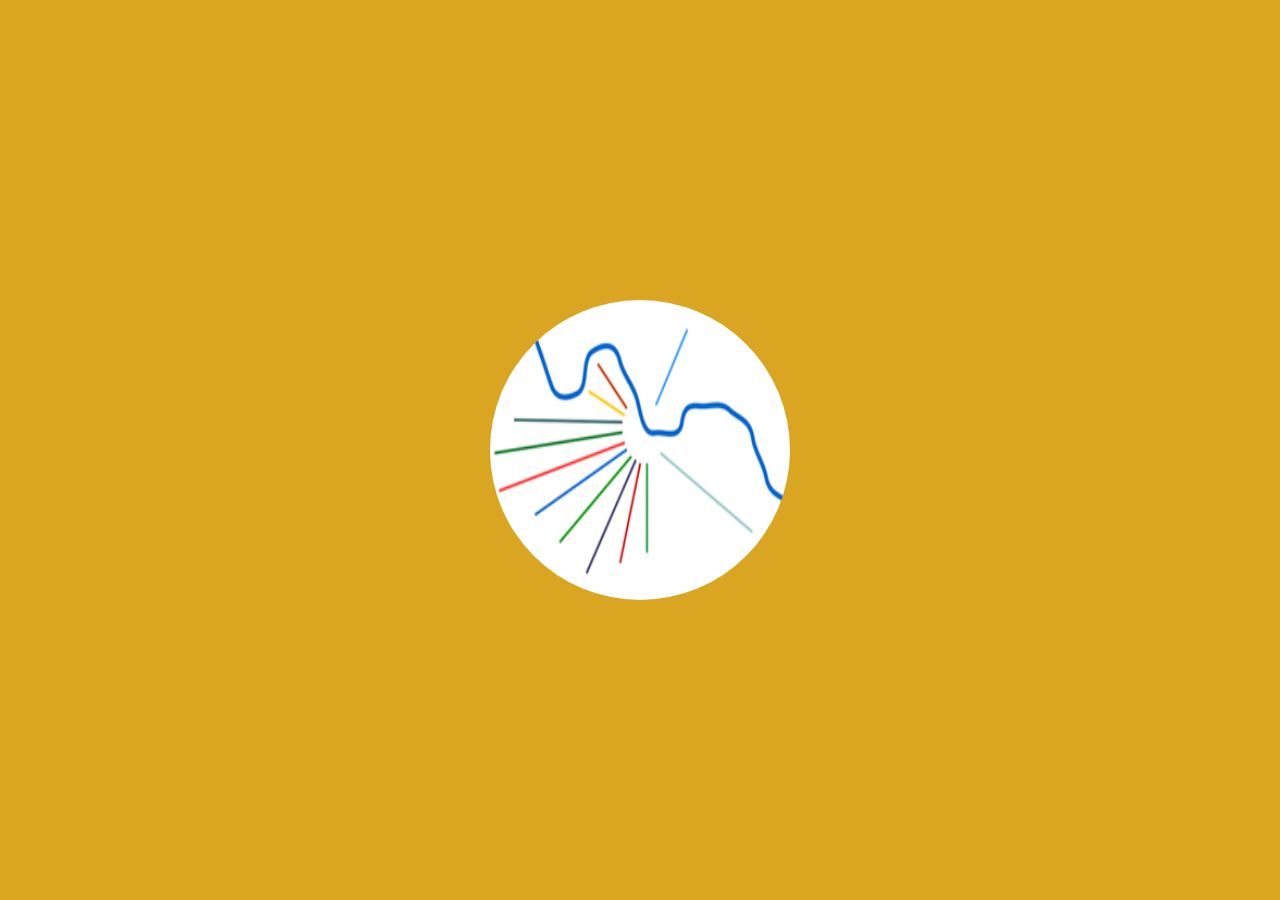
<file: index.html>
<!DOCTYPE html>
<html lang="en">

<head>
    <meta charset="UTF-8">
    <link rel="stylesheet" href="style.css">
    <link rel="stylesheet" href="animation.css">
    <link rel="stylesheet" href="einfachso.css">
    <title>Meine Seite</title>
    <meta name="viewport" content="width=device-width, initial-scale=1" />

</head>

<body class="deutschland">


    <section class="backen">
        <div class="hintergrund3">
            <img src="kängurukäfig.jpg" class="känguruhintergrund">
            <button id="lokal" class="button" name="meinknopfderseite">Kängurus</button>

        </div>
        <section class="kochen">
            <div class="hintergrund4">
                <img src="bild-11697h.jpg" class="koalahintergrund">
                <button id="koala_knopf" class="button">Koalas</button>
            </div>
        </section>
    </section>
    </section>
    <div id="">

    </div>


    <div id="loader-wrapper" class="">
        <div id="loader">
            <div class="zentrieren">
                <img class="spinner_img" src="csm_logo6_Farbe1_363b223c0e.png">
            </div>
        </div>
        <div class="loader-section"></div>
    </div>


    <script src="script2.js"></script>
</body>

</html>
</file>
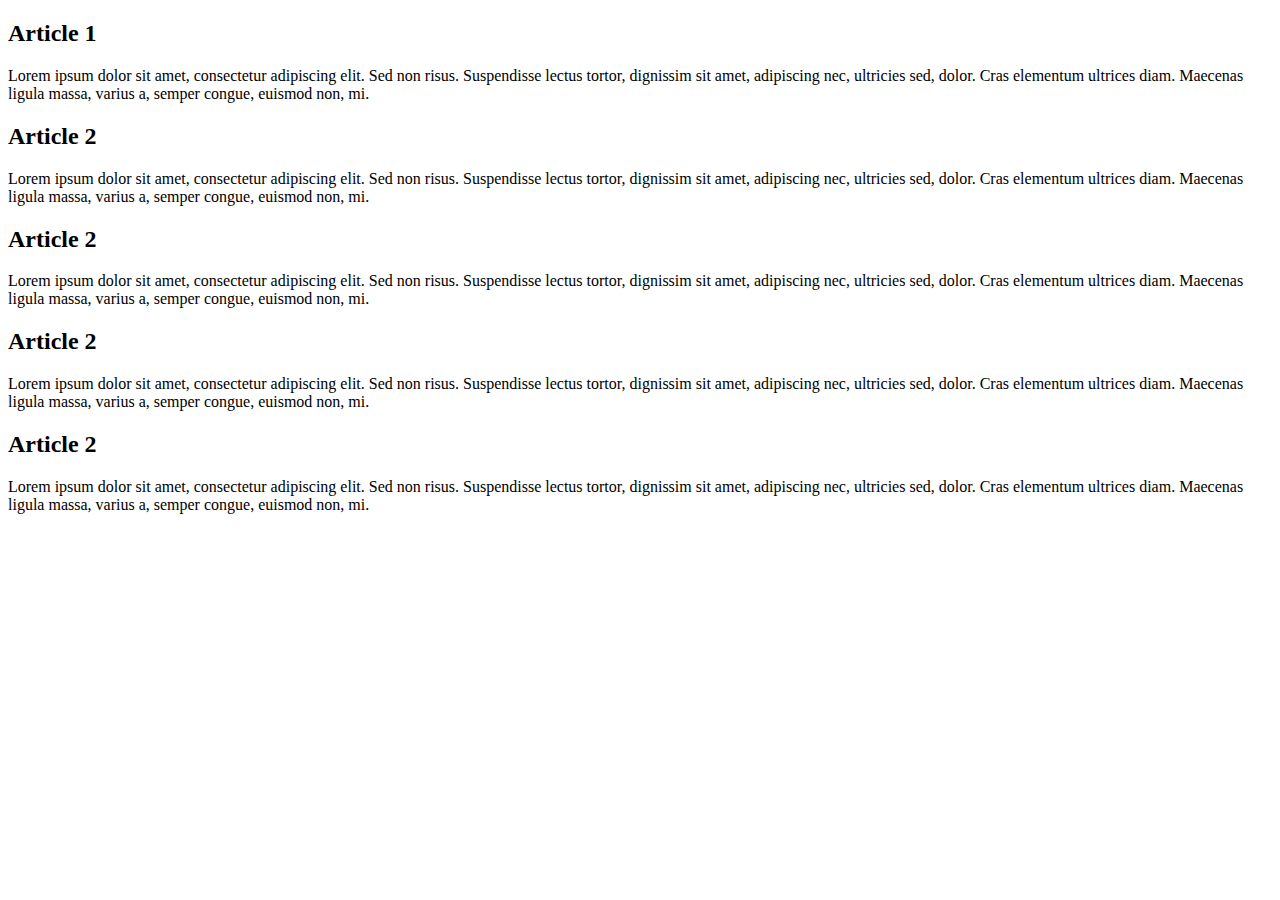
<file: animate.html>
<!DOCTYPE html>
<html>
  <head>
    <title>GSAP Article Animation</title>
    <link rel="stylesheet" href="animate.css">

    <script src="https://cdnjs.cloudflare.com/ajax/libs/gsap/3.6.1/gsap.min.js"></script>

  </head>
  <body>
    <div class="article-container">
      <div class="article" id="article-1">
        <h2>Article 1</h2>
        <p>Lorem ipsum dolor sit amet, consectetur adipiscing elit. Sed non risus. Suspendisse lectus tortor, dignissim sit amet, adipiscing nec, ultricies sed, dolor. Cras elementum ultrices diam. Maecenas ligula massa, varius a, semper congue, euismod non, mi.</p>
      </div>
      <div class="article" id="article-2">
        <h2>Article 2</h2>
        <p>Lorem ipsum dolor sit amet, consectetur adipiscing elit. Sed non risus. Suspendisse lectus tortor, dignissim sit amet, adipiscing nec, ultricies sed, dolor. Cras elementum ultrices diam. Maecenas ligula massa, varius a, semper congue, euismod non, mi.</p>
      </div>
      <div class="article" id="article-3">
        <h2>Article 2</h2>
        <p>Lorem ipsum dolor sit amet, consectetur adipiscing elit. Sed non risus. Suspendisse lectus tortor, dignissim sit amet, adipiscing nec, ultricies sed, dolor. Cras elementum ultrices diam. Maecenas ligula massa, varius a, semper congue, euismod non, mi.</p>
      </div>
      <div class="article" id="article-4">
        <h2>Article 2</h2>
        <p>Lorem ipsum dolor sit amet, consectetur adipiscing elit. Sed non risus. Suspendisse lectus tortor, dignissim sit amet, adipiscing nec, ultricies sed, dolor. Cras elementum ultrices diam. Maecenas ligula massa, varius a, semper congue, euismod non, mi.</p>
      </div>
      <div class="article" id="article-5">
        <h2>Article 2</h2>
        <p>Lorem ipsum dolor sit amet, consectetur adipiscing elit. Sed non risus. Suspendisse lectus tortor, dignissim sit amet, adipiscing nec, ultricies sed, dolor. Cras elementum ultrices diam. Maecenas ligula massa, varius a, semper congue, euismod non, mi.</p>
      </div>

    </div>
    <script src="animate.js"></script>

  </body>
</html>
</file>
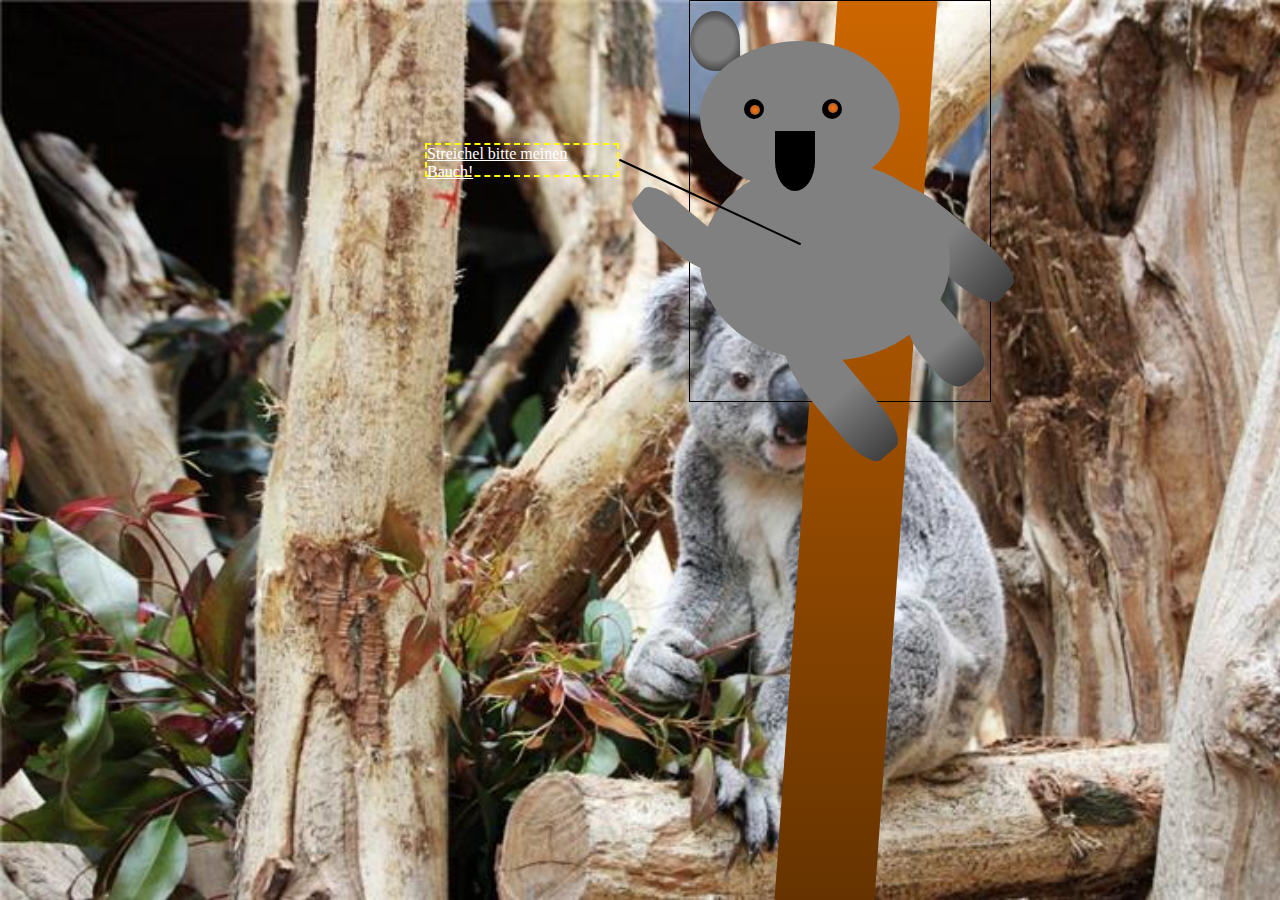
<file: chosen_site.html>
<!DOCTYPE html>
<html>

<head>
    <link rel="stylesheet" type="text/css" href="style.css">
    <link rel="stylesheet" type="text/css" href="animation.css">
    <meta name="viewport" content="width=device-width, initial-scale=1" />

    <title>Leonard Melzer's Portfolio</title>
    <link rel="stylesheet" href="https://cdnjs.cloudflare.com/ajax/libs/animate.css/4.1.1/animate.min.css" />
</head>

<body class="hintergrund1">
    <div class="stamm"></div>

    <div class="koala">

        
        <div class="koerper"> </div>
        <div class=""></div>
        <div class="koalabeinleft"></div>
        <div class="koalabeinright"></div>
        <div class="koalaarmrechts"></div>
        <div class="koalawinkenderoberarm"></div>
        <div class="koalawinkenderarm"></div>
        <div class="koalawinkenderunterarm"></div>
        <div class="koalakopf"></div>
        <div class="koalaaugeleft"></div>
        <div class="koalaaugeright"></div>
        <div class="koalapurpile"></div>
        <div class="koalapurpillelinks"></div>
        <div class="koalaohren"></div>
        <div class="koalaohrenright"></div>
        <div class="koalanase"></div>
        <div class="text">Hallo und Herzlich Willlkomen zur nächsten <a class="link" href="Info_seite.html"> Seite</a>
        </div>
        <div class="Hinweisbauch"></div>
        <div class="Hinweistext">Streichel bitte meinen Bauch!</div>
        <div class=""></div>

    </div>
</body>

</html>
</file>
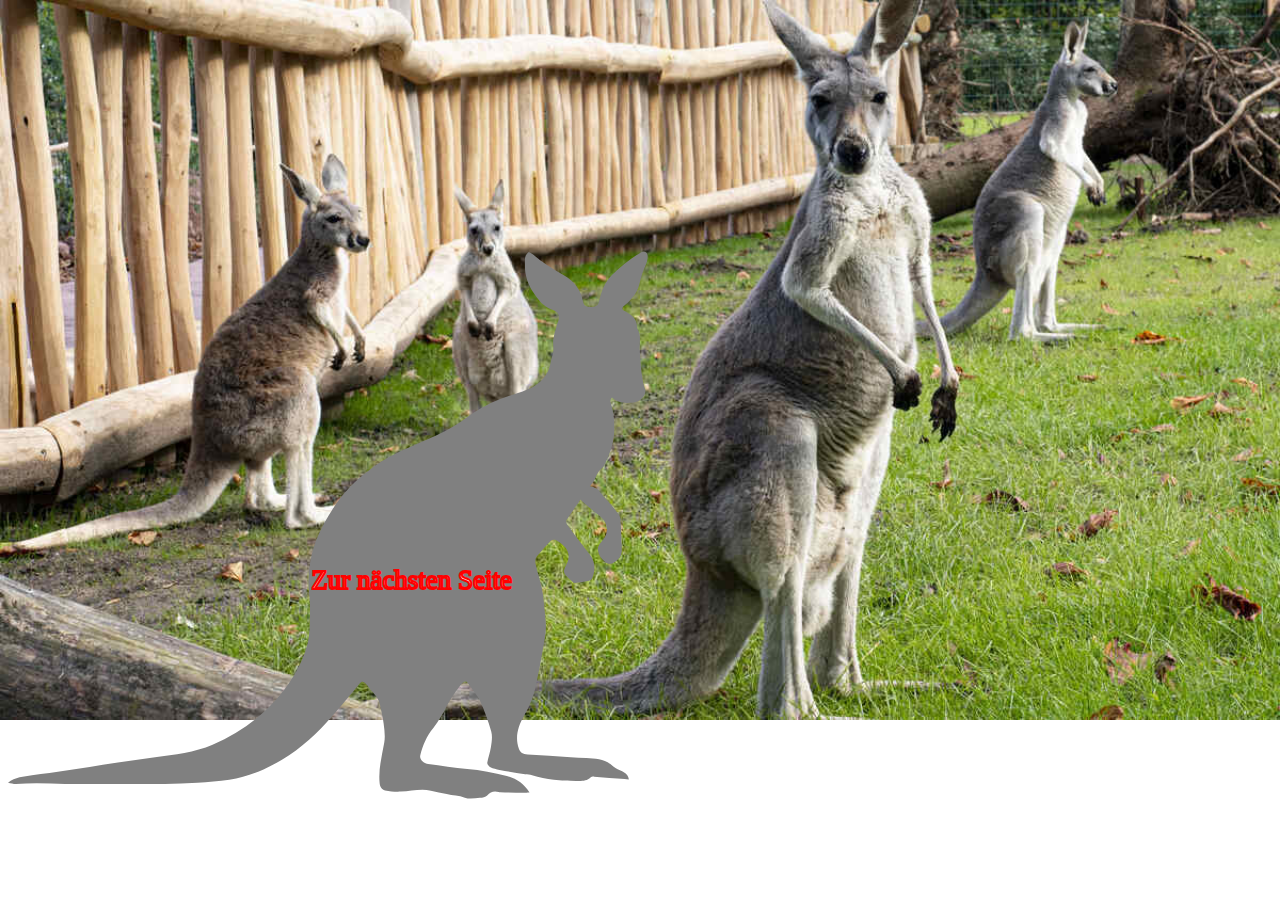
<file: einfachso.html>
<!DOCTYPE html>
<html>

<head>
  <link rel="stylesheet" type="text/css" href="einfachso.css">
  <link rel="stylesheet" type="text/css" href="animation.css">
  <meta name="viewport" content="width=device-width, initial-scale=1" />

  <title>Leonard Melzer's Portfolio</title>
  <link rel="stylesheet" href="https://cdnjs.cloudflare.com/ajax/libs/animate.css/4.1.1/animate.min.css" />
</head>

<body class="hintergrund2">

  <div class="känguru2">


  </div>
  <a href="info-seite-känguru.html">


    <svg width="700" height="600" viewBox="0 0 1899 1623" fill="none" xmlns="http://www.w3.org/2000/svg"
      class="känguru">
      <path class="arm"
        d="M1707.42 740.393L1707.47 740.432C1718.01 750.01 1746.9 774.128 1758.21 782.793L1707.42 740.393ZM1707.42 740.393L1707.38 740.358M1707.42 740.393L1707.38 740.358M1707.38 740.358L1707.38 740.358M1707.38 740.358L1707.38 740.358M1707.38 740.358L1707.38 740.357M1707.38 740.358L1707.38 740.357M1707.38 740.357L1707.38 740.356M1707.38 740.357L1707.38 740.356M1707.38 740.356L1707.38 740.352L1707.34 740.322C1707.31 740.293 1707.25 740.248 1707.18 740.185C1707.04 740.06 1706.83 739.869 1706.55 739.617C1706 739.113 1705.22 738.366 1704.3 737.416C1702.45 735.51 1700.1 732.826 1698.01 729.681C1693.73 723.221 1691.15 715.755 1694.62 709.026C1698.35 701.788 1703.79 699.135 1709.56 698.309C1714.39 697.62 1719.25 698.207 1723.72 698.746C1724.9 698.888 1726.04 699.026 1727.15 699.137C1731.54 699.576 1736.8 701.834 1741.18 704.173C1743.32 705.317 1745.16 706.433 1746.47 707.263C1747.12 707.677 1747.64 708.018 1747.98 708.253C1748.07 708.313 1748.15 708.366 1748.22 708.411L1748.55 708.791C1748.93 709.222 1749.49 709.856 1750.2 710.669C1751.62 712.295 1753.67 714.636 1756.16 717.495C1761.14 723.213 1767.89 731.002 1774.99 739.286C1789.23 755.928 1804.65 774.353 1809.96 782.133L1809.96 782.134C1812.12 785.302 1813.31 789.176 1814 793.513C1814.57 797.136 1814.77 800.877 1814.97 804.655C1815.02 805.432 1815.06 806.211 1815.1 806.99C1816.68 834.309 1817.95 861.625 1818.17 888.913C1818.28 903.783 1807.02 914.556 1791.56 923.145C1791.12 923.385 1790.29 923.64 1789.02 923.766C1787.8 923.888 1786.36 923.869 1784.86 923.713C1781.77 923.39 1778.94 922.539 1777.47 921.607L1777.47 921.605C1762.97 912.41 1755.08 898.985 1753.2 884.818L1753.2 884.815C1752.78 881.698 1753.65 877.808 1755.54 873.775C1757.42 869.785 1760.19 865.942 1763.18 863.008L1763.18 863.006C1786.7 839.878 1785.41 803.606 1758.21 782.794L1707.38 740.356Z"
        fill="gray" stroke="gray" stroke-width="6" />

      <path
        d="M1793.43 68.326C1818.93 43.5198 1846.67 20.6836 1878.94 1.84152C1887.2 -2.98659 1897.19 2.17883 1897.9 11.5215C1898.68 22.2161 1896.36 32.0529 1891.39 42.5316C1882.88 60.4921 1877.74 79.6835 1872.96 98.6587C1866.72 123.498 1850.09 142.932 1829.21 160.433C1821.02 167.303 1820.86 171.986 1831.35 177.586C1851.83 188.512 1867.25 202.319 1866.32 224.516C1866.15 228.548 1869.52 232.69 1871.27 236.769C1876.33 248.609 1875.3 260.44 1874.72 272.918C1873.57 297.917 1876.44 323.084 1878.51 348.13C1879.63 361.828 1882.26 375.469 1884.73 389.06C1885.95 395.761 1888.46 402.29 1890.22 408.929C1894.79 426.215 1877.61 445.962 1856.11 448.063C1833.33 450.281 1810.83 451.367 1793.85 434.143C1792.56 434.381 1791.26 434.63 1789.97 434.876L1789.88 434.892C1788.93 438.344 1786.35 442.137 1787.3 445.178C1797.65 477.854 1801.33 511.009 1798.02 544.602C1794.98 575.369 1784.6 604.678 1769.9 632.982C1768.04 636.591 1766.28 640.804 1762.88 643.194C1746.79 654.504 1746.7 670 1734.75 686.5C1727.79 696.121 1662.04 788.296 1656.5 798.458C1654.73 801.718 1657.04 807.608 1659.69 811.194C1681.38 840.5 1703.33 869.676 1725.74 898.606C1742.39 920.09 1743.83 942.687 1734.75 966.247C1733.35 969.88 1730.33 975.058 1726.83 975.844C1711.8 979.211 1696.34 981.238 1681 983.616C1679.96 983.776 1678.32 983.001 1677.5 982.252C1669.84 975.241 1661.7 968.519 1654.94 960.949C1647.21 952.296 1649.19 943.713 1654.53 933.72C1674.39 896.544 1659.16 876.119 1625.36 856.085C1622.3 854.274 1612.43 855.904 1609.82 858.608C1595.35 873.622 1581.46 889.098 1568.92 905.236C1564.95 910.366 1563.43 918.38 1564.81 924.463C1570.57 950.006 1578.6 975.194 1584.29 1000.75C1587.92 1017.09 1589.33 1033.81 1590.96 1050.42C1593.15 1072.87 1596.48 1095.4 1595.85 1117.84C1595.27 1139.06 1590.74 1160.27 1586.97 1181.36C1580.72 1216.37 1573.91 1251.33 1566.96 1286.26C1560.57 1318.45 1548.05 1348.81 1530.94 1378.44C1513.31 1409.02 1503.43 1441.67 1516.19 1475.94C1520.04 1486.34 1527.77 1491.6 1541.91 1492.35C1584.54 1494.59 1627.09 1497.98 1669.69 1500.75C1685 1501.74 1700.35 1502.38 1715.69 1503.01L1716.15 1503.03C1746.53 1504.3 1775.39 1507.86 1797.07 1528.7C1803.36 1534.74 1814 1537.63 1822.39 1542.27C1832.35 1547.8 1841.25 1554.11 1842.1 1566.84C1837.13 1566.26 1833.46 1565.73 1829.78 1565.42C1799.59 1562.92 1769.41 1560.34 1739.18 1558.12C1735.63 1557.87 1730.4 1558.66 1728.43 1560.64C1719.61 1569.52 1706.99 1570.78 1695.22 1570.92C1647.51 1571.44 1600.25 1568.43 1555 1554.11C1548.59 1552.09 1541.11 1552.51 1534.21 1551.36C1508.87 1547.13 1483.51 1542.95 1458.3 1538.22C1449.06 1536.49 1439.43 1534.34 1431.5 1530.33C1426.66 1527.9 1421.43 1521.21 1422.08 1517.03C1424.43 1501.72 1430.46 1486.76 1432.67 1471.44C1434.9 1456.12 1438.04 1439.78 1434.02 1425.15C1425.6 1394.39 1414.65 1363.84 1401 1334.39C1392.1 1315.17 1377.09 1297.8 1363.85 1280.09C1359.28 1273.98 1353.96 1274.26 1347.8 1281.32C1320.98 1312.08 1303.15 1346.57 1284.37 1380.76C1277.93 1392.5 1270.23 1403.95 1261.48 1414.61C1241.5 1438.97 1230.77 1466.19 1223.35 1494.46C1220.22 1506.42 1232.28 1518.89 1246.77 1520.72C1285.39 1525.61 1323.81 1532.25 1362.64 1535.35C1402.96 1538.58 1441.85 1546.29 1480.08 1556.17C1509.6 1563.82 1531.84 1579.98 1547.45 1605.58C1539.65 1605.89 1535.04 1606.35 1530.43 1606.23C1506.97 1605.61 1483.51 1604.85 1460.06 1604.15C1458.74 1604.12 1457.23 1604.48 1456.09 1604.09C1441.03 1599.07 1431.48 1604.55 1421.79 1613.93C1417.32 1618.26 1407.83 1620.46 1400.34 1621C1385.35 1622.09 1368.15 1625.13 1355.53 1620.53C1337.78 1614.06 1319.24 1614.16 1301.56 1609.73C1286.14 1605.87 1270.28 1603.2 1254.71 1599.7C1224.55 1592.94 1195.27 1601.55 1165.57 1602.52C1150.02 1603.03 1133.85 1602.25 1118.87 1599.11C1107.55 1596.74 1103.61 1586.66 1102.68 1577.23C1098.71 1536.58 1109.02 1497.13 1116.33 1457.28C1119.7 1438.96 1117.02 1419.6 1114.66 1400.91C1112.08 1380.51 1106.94 1360.32 1102.52 1340.1C1098.46 1321.55 1082.15 1308.5 1070.63 1293.3C1067.36 1289 1064.22 1284.51 1060.16 1280.72C1054.66 1275.57 1049.62 1274.14 1043.51 1281.48C1010.92 1320.55 979.331 1360.26 944.446 1397.9C892.951 1453.48 833.86 1503.05 758.165 1536.71C726.33 1550.87 692.73 1561.59 656.583 1567.38C625.229 1572.42 593.947 1574.28 562.241 1575.95C432.648 1582.82 302.962 1578.9 173.325 1579.78C144.124 1579.98 114.911 1577.99 85.6944 1577.89C64.9392 1577.82 44.1836 1579.62 23.4104 1579.79C16.0956 1579.85 8.7519 1577.53 0 1576.06C21.2546 1559.1 46.7922 1557.54 71.1689 1553.72C88.3493 1551.01 105.807 1549.47 123.045 1547C162.784 1541.29 202.477 1535.46 242.145 1529.42C268.429 1525.43 294.549 1520.67 320.862 1516.84C359.297 1511.25 397.876 1506.37 436.326 1500.85C494.535 1492.51 553.432 1486.41 606.964 1463.44C668.399 1437.07 721.537 1402.36 766.917 1359.18C808.194 1319.91 840.838 1276.47 864.41 1228.4C880.049 1196.5 892.203 1163.46 894.093 1129.06C896.173 1091.2 897.096 1053.02 893.579 1015.3C890.428 981.543 891.718 948.201 897.786 915.227C904.659 877.906 918.775 841.825 937.759 807.292C958.795 769.019 982.407 732.009 1014.63 699.034C1058.68 653.951 1110.35 616.423 1172.31 588.795C1215.07 569.725 1259 552.223 1300.23 531.135C1328.89 516.482 1354.38 497.421 1380.31 479.389C1414.03 455.95 1452.17 439.279 1492.92 426.147C1523.11 416.416 1554.22 407.908 1577.32 387.8C1595.24 372.218 1605.17 353.219 1609.73 332.205C1611.42 324.422 1612.3 316.407 1615.24 308.958C1621.46 293.266 1615.72 277.323 1618.04 261.739C1620.36 246.133 1625.34 230.79 1629.34 215.365C1630.44 211.164 1632.76 207.144 1633.61 202.919C1636.54 188.411 1632.49 178.974 1613.37 171.948C1587.23 162.342 1572.27 141.92 1558.76 121.471C1542.05 96.1619 1533.11 69.0034 1533.95 40.5406C1534.31 27.9407 1529.95 13.1545 1545.24 1.39776C1549 3.54556 1553.87 5.36797 1557.15 8.35004C1583.83 32.5765 1615.74 51.4188 1648.28 69.7402C1681.3 88.3278 1699.65 114.617 1705.77 146.881C1708.05 158.83 1713.91 164.273 1726.03 164.575C1744.09 165.022 1750.77 161.135 1753.91 147.555C1760.54 118.9 1769.86 91.2596 1793.43 68.326Z"
        fill="gray" stroke-width="10" mask="url(#path-2-inside-1_137_13)" />
      <text class="text5" x="900" y="1000" font-size="80" fill="white" stroke="red" stroke-width="6">Zur nächsten Seite</text>

    </svg>
  </a>
  </div>
</body>

</html>
</file>
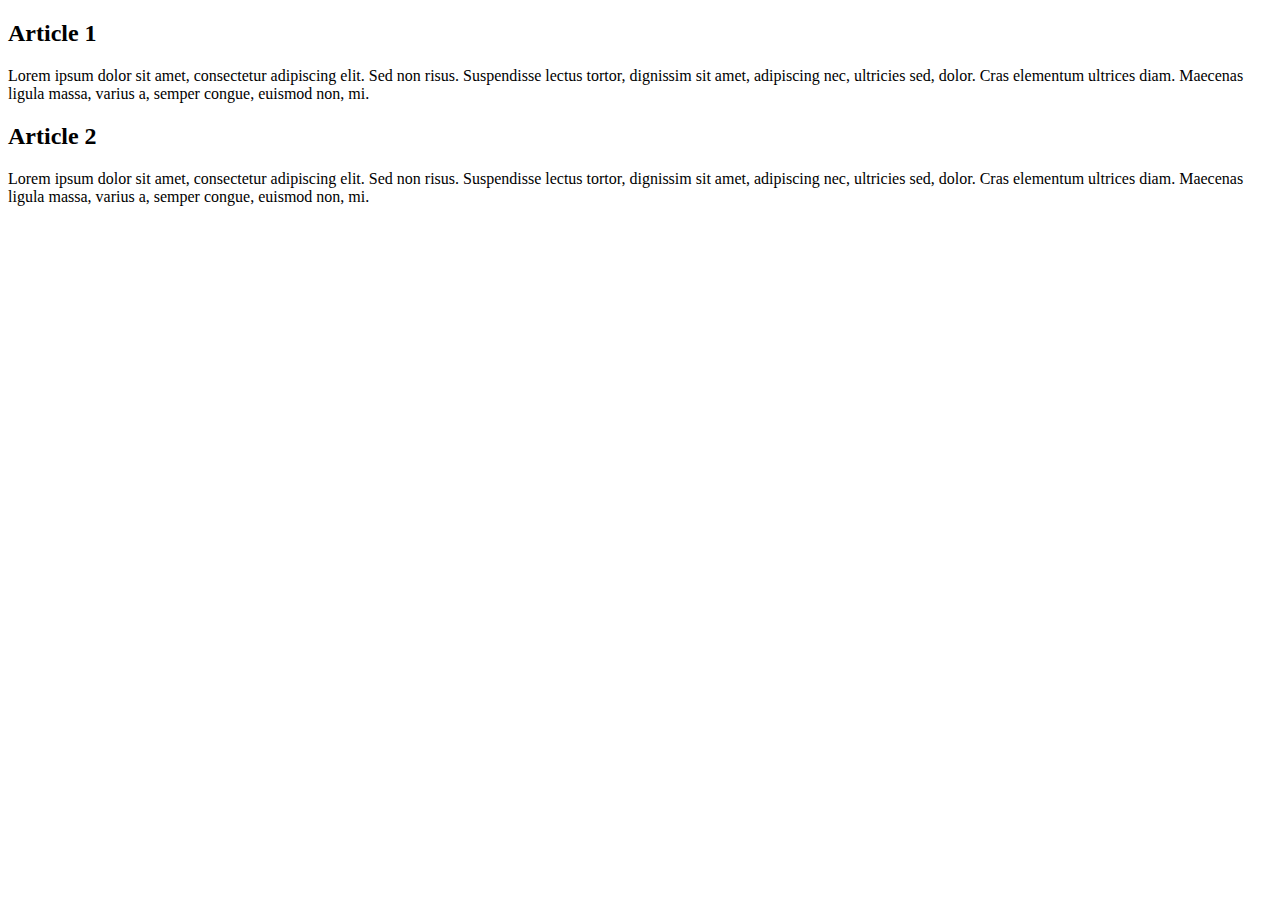
<file: gfsdgsdfg.html>
<!DOCTYPE html>
<html>
  <head>
    <title>GSAP Article Animation</title>
    <script src="https://cdnjs.cloudflare.com/ajax/libs/gsap/3.6.1/gsap.min.js"></script>
    <script>
      // Mit Hilfe von Viewport.js kann man sich einfach über die Anzeige im Viewport informieren
      // https://github.com/robflaherty/jquery.viewport
      var observer = new ViewportObserver();
      observer.on('enter', '#article-1', function(element) {
        // Wenn der Artikel im Viewport sichtbar ist, die Animation starten
        gsap.from(element, { duration: 1, x: -100, opacity: 0 });
      });

      observer.on('enter', '#article-2', function(element) {
        gsap.from(element, { duration: 1, x: -100, opacity: 0 });
      });
    </script>
  </head>
  <body>
    <div class="article-container">
      <div class="article" id="article-1">
        <h2>Article 1</h2>
        <p>Lorem ipsum dolor sit amet, consectetur adipiscing elit. Sed non risus. Suspendisse lectus tortor, dignissim sit amet, adipiscing nec, ultricies sed, dolor. Cras elementum ultrices diam. Maecenas ligula massa, varius a, semper congue, euismod non, mi.</p>
      </div>
      <div class="article" id="article-2">
        <h2>Article 2</h2>
        <p>Lorem ipsum dolor sit amet, consectetur adipiscing elit. Sed non risus. Suspendisse lectus tortor, dignissim sit amet, adipiscing nec, ultricies sed, dolor. Cras elementum ultrices diam. Maecenas ligula massa, varius a, semper congue, euismod non, mi.</p>
      </div>
    </div>
  </body>
</html>
</file>
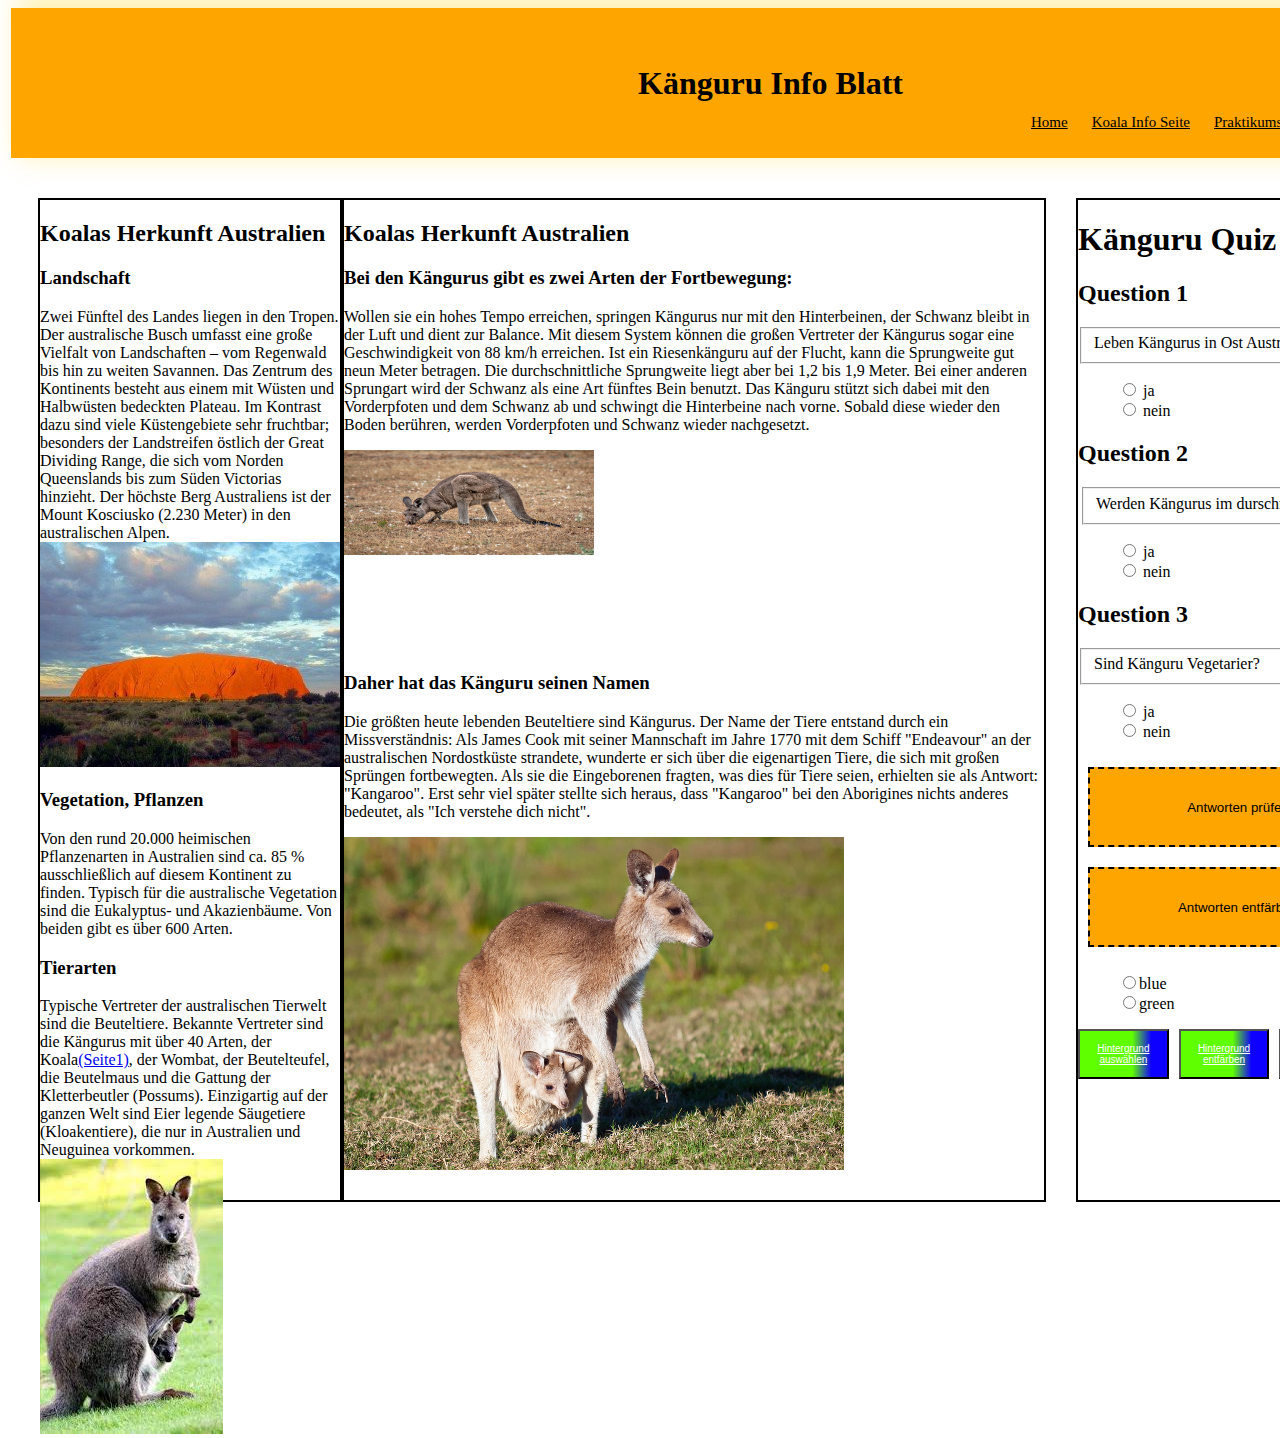
<file: info-seite-känguru.html>
<!DOCTYPE html>
<html>

<head>
  <meta charset="UTF-8">
  <link rel="stylesheet" href="animation.css">
  <link rel="stylesheet" href="animate.css">
  <title>Titel der Seite</title>
</head>

<body>
  <div class="seite4" id="hintergrund" >
    <header class="header3">
      <h1>Känguru Info Blatt</h1>
      <nav>
        <a href="index.html">Home</a>
        <a href="Info_seite.html">Koala Info Seite</a>
        <a href="tagesablauf.html">Praktikumsablauf</a>
        <a href="einfachso.html">Känguru Bild</a>
        <a href="chosen_site.html">Koala Bild</a>
      </nav>
    </header>
    <div class="grid-container">
      <div class="spalte">
        <h2 class="Zwischenüberschrift1">Koalas Herkunft Australien</h2>
        <p class="koalasherkunft">
        <h3>Landschaft</h3>
        Zwei Fünftel des Landes liegen in den Tropen. Der australische Busch umfasst eine große
        Vielfalt von Landschaften – vom Regenwald bis hin zu weiten Savannen. Das Zentrum des Kontinents besteht aus
        einem
        mit Wüsten und Halbwüsten bedeckten Plateau. Im Kontrast dazu sind viele Küstengebiete sehr fruchtbar; besonders
        der Landstreifen östlich der Great Dividing Range, die sich vom Norden Queenslands bis zum Süden Victorias
        hinzieht. Der höchste Berg Australiens ist der Mount Kosciusko (2.230 Meter) in den australischen Alpen.<br>
        <img src="Australien-Ayers_Rock-WM-Thomas_Schoch-300x225.jpg">
        <h3>Vegetation, Pflanzen</h3>
        Von den rund 20.000 heimischen Pflanzenarten in Australien sind ca. 85 % ausschließlich auf diesem Kontinent zu
        finden. Typisch für die australische Vegetation sind die Eukalyptus- und Akazienbäume. Von beiden gibt es über
        600
        Arten.
        <h3> Tierarten</h3>
        Typische Vertreter der australischen Tierwelt sind die Beuteltiere. Bekannte Vertreter sind die
        Kängurus mit über 40 Arten, der Koala<a href="chosen_site.html" class="dumbthings">(Seite1)</a>, der Wombat, der
        Beutelteufel, die Beutelmaus
        und die Gattung der
        Kletterbeutler (Possums). Einzigartig auf der ganzen Welt sind Eier legende Säugetiere (Kloakentiere), die nur
        in
        Australien und Neuguinea vorkommen.<br>
        <img src="Download.jpg">


      </div>
    </div>
    <div class="spaltereihe">
      <h2 class="Zwischenüberschrift1">Koalas Herkunft Australien</h2>
      <p class="koalasherkunft">
      <h3>Bei den Kängurus gibt es zwei Arten der Fortbewegung:</h3>

      Wollen sie ein hohes Tempo erreichen, springen Kängurus nur mit den Hinterbeinen, der Schwanz bleibt in der Luft
      und dient zur Balance. Mit diesem System können die großen Vertreter der Kängurus sogar eine Geschwindigkeit von
      88 km/h erreichen. Ist ein Riesenkänguru auf der Flucht, kann die Sprungweite gut neun Meter betragen. Die
      durchschnittliche Sprungweite liegt aber bei 1,2 bis 1,9 Meter.
      Bei einer anderen Sprungart wird der Schwanz als eine Art fünftes Bein benutzt. Das Känguru stützt sich dabei mit
      den Vorderpfoten und dem Schwanz ab und schwingt die Hinterbeine nach vorne. Sobald diese wieder den Boden
      berühren, werden Vorderpfoten und Schwanz wieder nachgesetzt.
      </p>
      <img src="Kängurus_Inline3.png" class="hallobild">
      <p>
      <h3>Daher hat das Känguru seinen Namen</h3>
      Die größten heute lebenden Beuteltiere sind Kängurus. Der Name der Tiere entstand durch ein Missverständnis: Als
      James Cook mit seiner Mannschaft im Jahre 1770 mit dem Schiff "Endeavour" an der australischen Nordostküste
      strandete, wunderte er sich über die eigenartigen Tiere, die sich mit großen Sprüngen fortbewegten.

      Als sie die Eingeborenen fragten, was dies für Tiere seien, erhielten sie als Antwort: "Kangaroo". Erst sehr viel
      später stellte sich heraus, dass "Kangaroo" bei den Aborigines nichts anderes bedeutet, als "Ich verstehe dich
      nicht".
      </p>
      <img src="känguruundbeutel.png">
    </div>







    <div class="spalte show-text">
      <h1 class="Zwischenüberschrift1">Känguru Quiz</h1>
      <div class="questionblock">
        <h2>Question 1</h2>

        <fieldset class="question" name="html-questione-one">Leben Kängurus in Ost Australien?</fieldset>

        <ul class="answer-list">
          <li>
            <label for="q1-a1">

              <input type="radio" id="q1-a1" name="q1" value="true">
              ja
              </legend>
            </label>
          </li>
          <li>
            <label for="q1-a2">
              <input type="radio" id="q1-a2" name="q1" value="false" />
              nein
            </label>
          </li>
          </fieldset>
        </ul>
      </div>

      <div class="questionblock">
        <h2>Question 2</h2>
        <legend>
          <fieldset class="question" name="html-questione-one">Werden Kängurus im durschnitt älter als 20 Jahre?
          </fieldset>
        </legend>
        <ul class="answer-list">
          <li>
            <label for="q1-a1">

              <input type="radio" id="q2-a2" name="q2" value="true">
              ja

            </label>
          </li>
          <li>
            <label for="q1-a2">
              <input type="radio" id="q1-a2" name="q2" value="false" />
              nein
            </label>
          </li>
          </fieldset>
        </ul>
      </div>
      <div class="questionblock">
        <h2>Question 3</h2>

        <fieldset class="question" name="html-questione-one">Sind Känguru Vegetarier?</fieldset>

        <ul class="answer-list">
          <li>
            <label for="q1-a1">

              <input type="radio" id="q1-a1" name="q3" value="true">
              ja
              </legend>
            </label>
          </li>
          <li>
            <label for="q1-a2">
              <input type="radio" id="q1-a2" name="q3" value="false" />
              nein
            </label>
          </li>
          </fieldset>
        </ul>
      </div>
      <p id="answer" name="antworten"></p>
      <div class="wrapper">
        <button id="answer-button" class="button">Antworten prüfen</button>
        <button id="clear" class="button">Antworten entfärben</button>
      </div>
      <div>
        <ul class="answer-list">
          <li>
            <label for="q4-q6">
              <input type="radio" id="q4" name="q5" value="blue">blue
            </label>
          </li>
          <li>
            <label for="q4-q5">
              <input type="radio" id="q5" name="q5" value="green">green
            </label>
          </li>
        </ul>
        <div class="butonns2">
          <button id="auswahl" class="auswahlbutton">Hintergrund auswählen</button>
          <button id="weiße" class="auswahlbutton">Hintergrund entfärben</button>
          <button id="random" class="auswahlbutton">Random Hintergrund(interval)</button>

          <div class="reglererklärung">
            <input type="range" min="60" max="1000" value="50" id="regler">
            <p>Regler zum einstellen der geschwindigkeit</p>
          </div>
        </div>

      </div>
      <script src="infoseite.js"></script>
    </div>
</body>

</html>
</file>
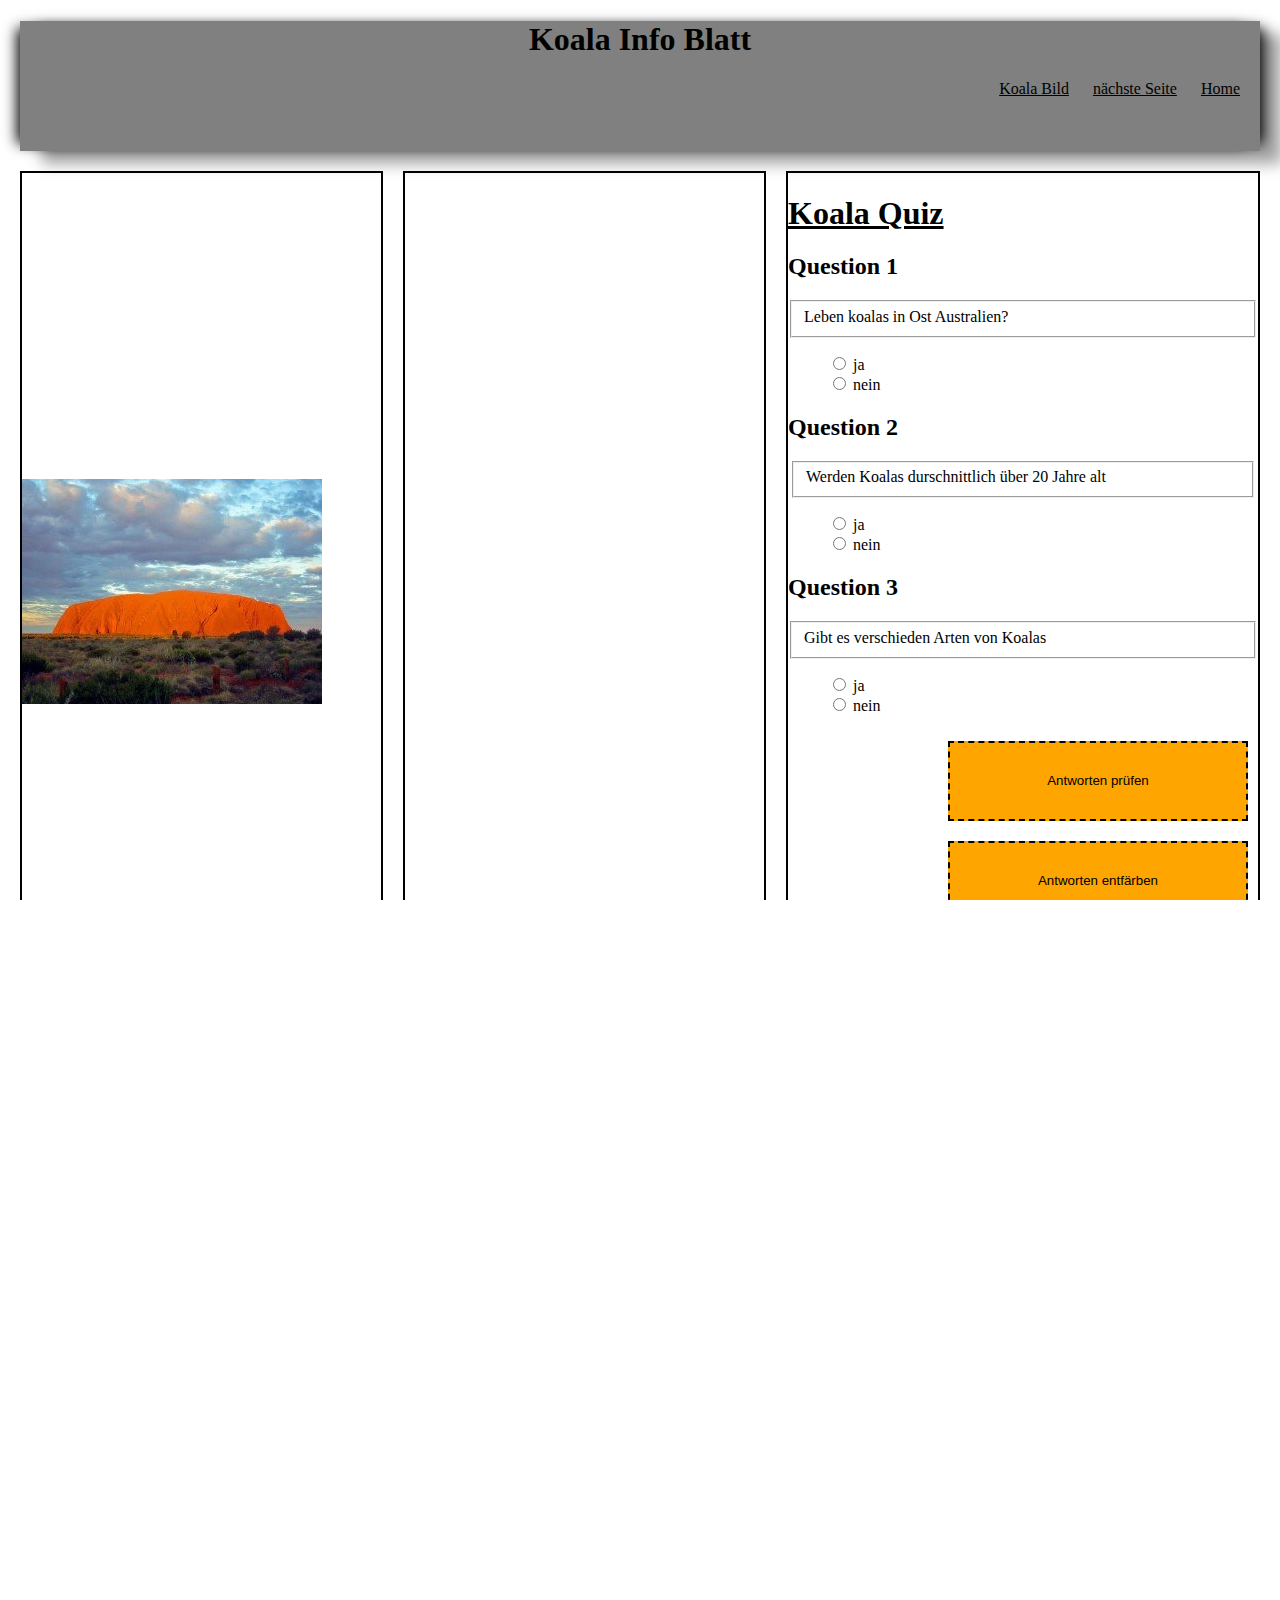
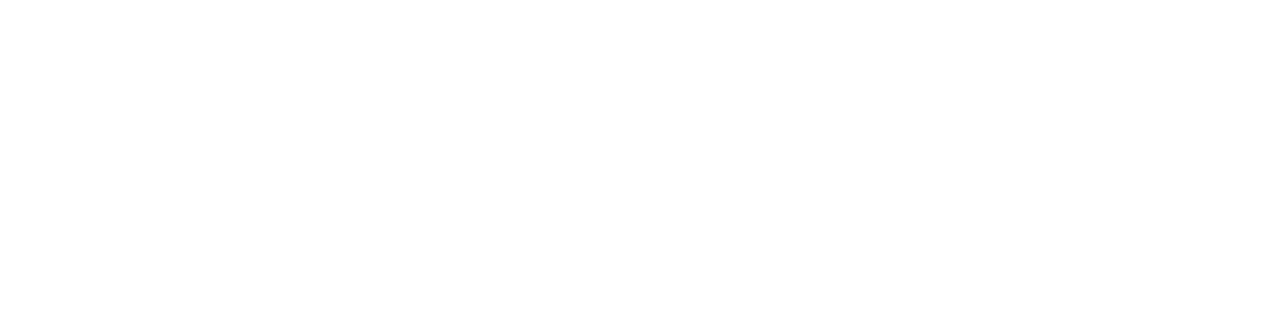
<file: Info_seite.html>
<!DOCTYPE html>
<html lang="en">

<head>
  <link rel="stylesheet" href="style.css">
  <link rel="stylesheet" href="animation.css">
  <meta name="viewport" content="width=device-width, initial-scale=1" />
  <script src="https://cdnjs.cloudflare.com/ajax/libs/gsap/3.6.1/gsap.min.js"></script>


  <meta charset="UTF-8">
  <title>Quiz seite rund um </title>
</head>

<body id="hintergrund" >
  <header>
    <div id="title">
      <h1>Koala Info Blatt</h1>
    </div>
    <nav id="navbar">
      <ul>
        <a class="startseite" href="chosen_site.html">Koala Bild</a>
        <a class="Praktikumablauf" href="tagesablauf.html">nächste Seite</a>
        <a class="Praktikumablauf" href="index.html">Home</a>

      </ul>
    </nav>
  </header>






  <div class="grid-container ">
    <div class="spalte">
      <h2 class="Zwischenüberschrift1">Koalas Herkunft Australien</h2>
      <p class="koalasherkunft">
      <h3>Landschaft</h3>
      Zwei Fünftel des Landes liegen in den Tropen. Der australische Busch umfasst eine große
      Vielfalt von Landschaften – vom Regenwald bis hin zu weiten Savannen. Das Zentrum des Kontinents besteht aus einem
      mit Wüsten und Halbwüsten bedeckten Plateau. Im Kontrast dazu sind viele Küstengebiete sehr fruchtbar; besonders
      der Landstreifen östlich der Great Dividing Range, die sich vom Norden Queenslands bis zum Süden Victorias
      hinzieht. Der höchste Berg Australiens ist der Mount Kosciusko (2.230 Meter) in den australischen Alpen.<br>
      <img src="Australien-Ayers_Rock-WM-Thomas_Schoch-300x225.jpg">
      <h3>Vegetation, Pflanzen</h3>
      Von den rund 20.000 heimischen Pflanzenarten in Australien sind ca. 85 % ausschließlich auf diesem Kontinent zu
      finden. Typisch für die australische Vegetation sind die Eukalyptus- und Akazienbäume. Von beiden gibt es über 600
      Arten.
      <h3> Tierarten</h3>
      Typische Vertreter der australischen Tierwelt sind die Beuteltiere. Bekannte Vertreter sind die
      Kängurus mit über 40 Arten, der Koala<a href="chosen_site.html" class="dumbthings">(Seite1)</a>, der Wombat, der
      Beutelteufel, die Beutelmaus
      und die Gattung der
      Kletterbeutler (Possums). Einzigartig auf der ganzen Welt sind Eier legende Säugetiere (Kloakentiere), die nur in
      Australien und Neuguinea vorkommen.<br>
      <img src="Download.jpg">
      <h3>Traditionelles Australien</h3>
      Alice Springs Camel Cup
      Obwohl die Kamele nicht aus Australien stammen, sondern aus Afrika gebracht wurden, haben sie sich dennoch in eine
      große touristische Attraktion verwandelt. Der Wettbewerb von Alice Springes im Northern Territory ist eines der
      bekanntesten Rennen. Dieser Wettbewerb findet seit 1970 statt und gehört zu den beliebtesten Veranstaltungen wegen
      seiner zwanglosen und festlichen Atmosphäre.
      </p>
    </div>
    <div class="spalte">
      <h2 class="Zwischenüberschrift1">Koalas Herkunft Australien</h2>
      <p class="koalasherkunft">
      <h3>Ernährung</h3>
      Koalas leben fast ausschließlich von Eukalyptusblättern und -rinde
      Koalas ernähren sich fast ausschließlich von Blättern und Rinde sowie Früchten ganz bestimmter Eukalyptusarten. In
      ganz Australien nutzen sie nur etwa 70 der über 600 bekannten Eukalyptusarten, lokal sogar nur 5–10 Arten.
      Innerhalb eines begrenzten Gebietes werden in der Regel nicht mehr als zwei bis drei Eukalyptus-Sorten zur
      Nahrungsaufnahme genutzt (primäre Nahrungsbäume). Eine Vielzahl anderer Bäume, eingeschlossen einige
      Nicht-Eukalyptus-Arten, werden gelegentlich zur Futteraufnahme oder für andere Zwecke (z. B. Ausruhen, Schlafen)
      aufgesucht. Gelegentlich aufgenommene Erde liefert zusätzliche Mineralien.

      Ein erwachsener Koala benötigt pro Tag rund 200 bis 400 Gramm Blätter. Bei der Nahrungsaufnahme sind Koalas
      gezwungenermaßen äußerst wählerisch, denn Eukalyptus enthält Giftstoffe, die der Koala zwar in gewissen Maßen
      tolerieren kann, aber zu hohe Konzentrationen sind auch für ihn giftig. Zuerst strecken sie einen Arm aus und
      pflücken mit großer Sorgfalt einige ausgewählte Blätter, bevorzugt ältere, in denen die Giftstoffe nicht mehr so
      konzentriert vorliegen. Danach beschnuppern sie sie sorgfältig, bevor sie einen Bissen nehmen. Zuletzt werden sie
      zu einem Brei zerkaut und geschluckt. Koalas trinken äußerst selten. Sie decken ihren Wasserbedarf hauptsächlich
      durch die sehr wasserreichen Eukalyptus-Blätter. Von geringerer Bedeutung sind Tau und Regentropfen. In
      Trockenzeiten gehen sie allerdings trotz aller Gefahren an Wasserstellen. Interessant ist in diesem Zusammenhang
      auch, dass der Name „Koala“ aus einer Sprache der Aborigines stammt und so viel wie „ohne Wasser“ bzw. „ohne zu
      trinken“ bedeutet. (Siehe auch den Abschnitt „Aborigines“ weiter unten.)

      Die Zähne der Koalas (I 3/1, C 1/0, P 1/1, M 4/4 ×2 = 30) sind gut an die Eukalyptusnahrung angepasst. Mit den
      oberen und unteren Schneidezähnen pflücken die Tiere die Blätter. Ein Spalt zwischen Schneide- und Backenzähnen
      ermöglicht es, mit der Zunge die Blattmasse wirkungsvoll hin und her zu schieben, ohne sich zu beißen. Die
      Backenzähne sind so geformt, dass sie die Blätter schneiden und zerreißen und nicht nur zermalmen. So entziehen
      die Zähne den Blättern die Feuchtigkeit und zerstören die Zellwände, was die Verdauung erleichtert.
      <br>
      </p>
      <p>Koalas entnehmen dem Eukalyptus Energie in Form von Zuckern, Stärken, Fetten und Eiweißen. In einem relativ
        langen
        Verdauungsprozess werden alle verwertbaren Nährstoffe und das Wasser entzogen. Entsprechend der
        schwerverdaulichen, wenig energiereichen und sogar toxischen Pflanzennahrung ist der Blinddarm der Koalas
        ungewöhnlich lang (bis 2,5 m). Dort helfen Bakterien[5] bei der Aufarbeitung der Zellwände und lassen eine Art
        Gärung stattfinden. Zudem ermöglicht ein sehr langsamer Stoffwechsel, den Eukalyptus über lange Zeit zu
        speichern,
        in der ihm das Maximum an Energie entzogen wird. Gleichzeitig folgt aus dem langsamen Stoffwechsel ein geringer
        Energieverbrauch, so dass dieser niedriger ist als der anderer Pflanzenfresser.</p>
      <img src="330px-Friendly_Male_Koala.jpg">
    </div>

    <div class="spalte show-text">
      <h1 class="Zwischenüberschrift1">Koala Quiz</h1>
      <div class="questionblock">
        <h2>Question 1</h2>

        <fieldset class="question" name="html-questione-one">Leben koalas in Ost Australien?</fieldset>

        <ul class="answer-list">
          <li>
            <label for="q1-a1">

              <input type="radio" id="q1-a1" name="q1" value="true">
              ja
              </legend>
            </label>
          </li>
          <li>
            <label for="q1-a2">
              <input type="radio" id="q1-a2" name="q1" value="false" />
              nein
            </label>
          </li>
          </fieldset>
        </ul>
      </div>

      <div class="questionblock">
        <h2>Question 2</h2>
        <legend>
          <fieldset class="question" name="html-questione-one">Werden Koalas durschnittlich über 20 Jahre alt </fieldset>
        </legend>
        <ul class="answer-list">
          <li>
            <label for="q1-a1">

              <input type="radio" id="q2-a2" name="q2" value="false">
              ja

            </label>
          </li>
          <li>
            <label for="q1-a2">
              <input type="radio" id="q1-a2" name="q2" value="true" />
              nein
            </label>
          </li>
          </fieldset>
        </ul>
      </div>
      <div class="questionblock">
        <h2>Question 3</h2>

        <fieldset class="question" name="html-questione-one">Gibt es verschieden Arten von Koalas</fieldset>

        <ul class="answer-list">
          <li>
            <label for="q1-a1">

              <input type="radio" id="q1-a1" name="q3" value="true">
              ja
              </legend>
            </label>
          </li>
          <li>
            <label for="q1-a2">
              <input type="radio" id="q1-a2" name="q3" value="false" />
              nein
            </label>
          </li>
          </fieldset>
        </ul>
      </div>
      <p id="answer" name="antworten"></p>
      <div class="wrapper">
        <button id="answer-button" class="button">Antworten prüfen</button>
        <button id="clear" class="button">Antworten entfärben</button>
      </div>
      <div>
        <ul class="answer-list">
          <li>
            <label for="q4-q6">
              <input type="radio" id="q4" name="q5" value="blue">blue
            </label>
          </li>
          <li>
            <label for="q4-q5">
              <input type="radio" id="q5" name="q5" value="green">green
            </label>
          </li>
        </ul>
        <button id="auswahl" class="auswahlbutton">Hintergrund auswählen</button>
        <button id="weiße" class="auswahlbutton">Hintergrund entfärben</button>
        <button id="random" class="auswahlbutton">Random Hintergrund(interval)</button>
        <input type="range" min="60" max="1000" value="50" id="regler">
        <div class="reglererklärung">
        <p>Regler zum wechseln der geschwindigkeit</p>
      </div>

    </div>


    <script src="script.js"></script>
</body>

</html>
</file>
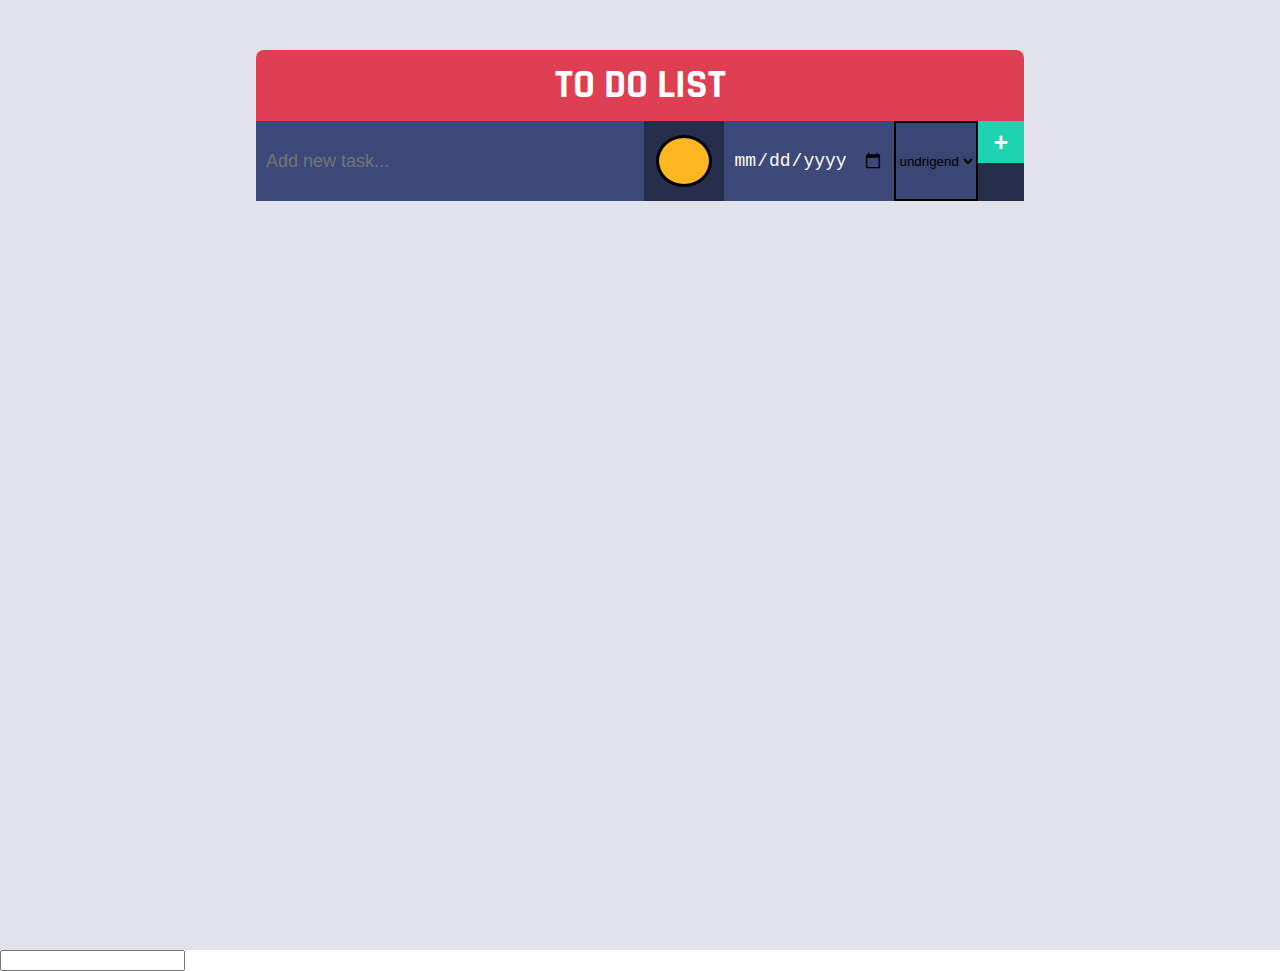
<file: todoliste.html>
<!DOCTYPE html>
<html lang="en">

<head>
  <meta charset="UTF-8">
  <meta name="viewport" content="width=device-width, initial-scale=1.0">
  <title>To DO List</title>
  <link rel="stylesheet" href="https://cdnjs.cloudflare.com/ajax/libs/font-awesome/5.15.2/css/all.min.css">
  <style>
    @import url("https://fonts.googleapis.com/css2?family=Rajdhani:wght@500&display=swap");

    * {
      margin: 0
    }

    .container {
      display: flex;
      flex-direction: column;
      align-items: center;
      padding-top: 50px;
      background-color: #e1e3ea;
      height: 100vh;
      font-family: sans-serif;
    }

    .app {
      width: 60%;
    }

    @media (max-width:768px) {
      .app {
        width: 90%;
      }
    }

    .app h1 {
      color: white;
      font-size: 40px;
      padding: 10px 0;
      text-align: center;
      border-radius: .5rem .5rem 0 0;
      background-color: #de3f53;
      font-family: "Rajdhani", sans-serif;
    }

    .app form {
      display: flex;
      width: 100%;
      background-color: #262e4c;
    }

    .app form input {
      border: none;
      background-color: #3c4979;
      font-size: 18px;
      color: white;
      padding: 10px;
      width: 90%;
    }

    .app form button {
      border: none;
      color: white;
      background-color: #1dd2af;
      font-size: 25px;
      font-weight: 600;
      height: 42px;
      width: 10%;
    }

    .app ul {
      list-style: none;
      color: #e0e0e0;
      padding: 0;
    }

    .app ul li {
      padding: 10px;
      background-color: #262e4c;
      border-bottom: 1px solid #3a4674;
    }

    .check {
      width: 0.8em;
      height: 0.8em;
      cursor: pointer;
      border-radius: 50%;
      background-color: white;
      border: 1px solid rgb(255, 255, 255);
    }

    .check:checked {
      background-color: #1dd2af;
    }

    .task {
      font-size: 18px;
      padding: 0 10px;
      width: fit-content;
      background: transparent;
      border: none;
      color: #fff;
    }

    .task:focus {
      outline: none;
    }

    .app ul li i {
      float: right;
      cursor: pointer;
    }

    .app ul li i:hover {
      color: rgb(255, 82, 82);
    }

    .completed {
      color: rgba(192, 192, 192, 0.8);
      text-decoration: line-through;
    }

    #color-picker {
      border-radius: 50%;
      fill-opacity: 1;
      max-width: 50px;
      background-color: transparent;
      color:white;

    }
    .deadline{
      max-width: 150px;
    }
    .katogorie{
      background-color:#3a4674;
      border:black 2px solid;
    }


    /*--------------------*/

.container2 {
  display: flex;
  flex-direction: column;
  align-items: center;
}
label {
  font-family: "Poppins", sans-serif;
  font-size: 20px;
  cursor: pointer;
}

/*------ Style 1 ------*/
#style1 {
  -webkit-appearance: none;
  -moz-appearance: none;
  appearance: none;
  width: 20px;
  height: 20px;
  background-color: transparent;
  border: none;
  cursor: pointer;
}
#style1::-webkit-color-swatch {
  border-radius: 50%;
  border: none;
}
#style1::-moz-color-swatch {
  border-radius:50%;
  border: none;
}

/*------ Style 2 ------*/
#style2 {
  -webkit-appearance: none;
  -moz-appearance: none;
  appearance: none;
  background-color: transparent;
  width: 80px;
  height: 80px;
  border: none;
  cursor: pointer;
}
#style2::-webkit-color-swatch {
  border-radius: 50%;
  border: 3px solid #000000;
}
#style2::-moz-color-swatch {
  border-radius: 50%;
  border: 3px solid #000000;
}
  </style>
</head>

<body>
  <div class="container">
    <div class="app">
      <h1>TO DO LIST</h1>
      <form>
        <input type="text" placeholder="Add new task...">
        <div class="container2">
          <input type="color" value="#ffb721" id="style2" />
        </div>
        <input type="date" id="deadline" class="deadline">
        <select id="kategorieaus" class="katogorie">
          <option value="true" name="q1">undrigend</option>
          <option value="false" name="q1">dringend</option>
        </select>
        <button type="submit">&plus;</button>
      </form>
      <ul></ul>
    </div>
  </div>

  <li>
    <input>
  </li>
  <script>
    // On app load, get all tasks from localStorage
    window.onload = loadTasks;



    document.querySelector("form").addEventListener("submit", e => {
      e.preventDefault();
      addTask();
    });

    function loadTasks() {

      if (localStorage.getItem("tasks") == null) return;


      let tasks = Array.from(JSON.parse(localStorage.getItem("tasks")));

      tasks.forEach(task => {
        const list = document.querySelector("ul");
        const li = document.createElement("li");
        li.id = "egal";
        li.innerHTML = `<input type="checkbox" onclick="taskComplete(this)" class="check"  ${task.completed ? 'checked' : ''}>
          <input type="text" value="${task.task}" class="task ${task.completed ? 'completed' : ''}" onfocus="getCurrentTask(this)" onblur="editTask(this)" >
          <span>${task.katogorie}</span>
          <span>${task.date}</span>  
          <span></span> 
          <span>${task.deadline}</span> 
          
          <i class="fa fa-trash" onclick="removeTask(this)" ${li.style.backgroundColor = addcolor()}></i>`;
        list.insertBefore(li, list.children[0]);
      });
    }

    function addTask() {
      const task = document.querySelector("form input");
      const list = document.querySelector("ul");
      // return if task is empty
      if (task.value === "") {
        alert("Please add some task!");
        return false;
      }
      // check is task already exist
      if (document.querySelector(`input[value="${task.value}"]`)) {
        alert("Task already exist!");
        return false;
      }

         // check if date is set
         if ( document.getElementById("deadline").value == '') {
        alert("Bitte datum abnbgevbeb!");
        return false;
      }

      // add task to local storage
      localStorage.setItem("tasks", JSON.stringify([...JSON.parse(localStorage.getItem("tasks") || "[]"), { task: task.value, completed: false, date: new Date().toLocaleString('de-DE'), katogorie: addkattegorie(), farbe: addcolor(), deadline: adddeadline()}]));

      // create list item, add innerHTML and append to ul
      const li = document.createElement("li");
      li.style.backgroundColor = addcolor();

      li.innerHTML = `<input type="checkbox" onclick="taskComplete(this)" class="check">
      <input type="text" value="${task.value}" class="task" onfocus="getCurrentTask(this)" onblur="editTask(this)">
      <span>${new Date().toLocaleString('de-DE')}</span>
      <span>${addkattegorie()}</span>
      <span>${addcolor()}</span>
      <span>${adddeadline()}</span>
      
      <i class="fa fa-trash" onclick="removeTask(this)"></i>`;
      list.insertBefore(li, list.children[0]);
      // clear input
      task.value = "";
    }

    function addkattegorie() {
      const auswahl = document.getElementById("kategorieaus");


      if (auswahl.value == "true") {

        return "undringend";
      }
      else {
        return "dringend";

      }
    }
    function addcolor() {

      var selectedColor = document.getElementById("style2").value;
      console.log(selectedColor);
      return selectedColor;
      input.style.backgroundColor = selectedColor;
    }

    function adddeadline() {
      var deadline = document.getElementById("deadline");
      console.log( new Date(deadline.value).toLocaleString('de-DE') );
      return  new Date(deadline.value).toLocaleString('de-DE');

    }

    



    function taskComplete(event) {
      let tasks = Array.from(JSON.parse(localStorage.getItem("tasks")));
      tasks.forEach(x => {
        if (x.task === event.nextElementSibling.value) {
          x.completed = !x.completed;
        }
      });
      localStorage.setItem("tasks", JSON.stringify(tasks));
      event.nextElementSibling.classList.toggle("completed");
    }

    function removeTask(event) {
      let tasks = Array.from(JSON.parse(localStorage.getItem("tasks")));
      tasks.forEach(task => {
        if (task.task === event.parentNode.children[1].value) {
          // delete task
          tasks.splice(tasks.indexOf(task), 1);
        }
      });
      localStorage.setItem("tasks", JSON.stringify(tasks));
      event.parentElement.remove();
    }

    // store current task to track changes
    var currentTask = null;

    // get current task
    function getCurrentTask(event) {
      currentTask = event.value;
    }

    // edit the task and update local storage
    function editTask(event) {
      let tasks = Array.from(JSON.parse(localStorage.getItem("tasks")));
      // check if task is empty
      if (event.value === "") {
        alert("Task is empty!");
        event.value = currentTask;
        return;
      }
      // task already exist
      tasks.forEach(task => {
        if (task.task === event.value) {
          alert("Task already exist!");
          event.value = currentTask;
          return;
        }
      });
      // update task
      tasks.forEach(task => {
        if (task.task === currentTask) {
          task.task = event.value;
        }
      });
      // update local storage
      localStorage.setItem("tasks", JSON.stringify(tasks));
    }
  </script>
</body>

</html>
</file>
<file: style.css>
:root {
    --koala-skin: grey;
    --koala-eye: white;
    --koala-pupille: black;
}


    /*------------------------------------------------------------------------------*/
    .spalte  {
        color: black;
        
    }

    html,
    body {

        overflow-x: auto !important;
        overflow-y: auto !important;
    }


.hintergrund1 {
    background-image: url('bild-11697h.jpg');
    background-repeat: no-repeat;
    background-size: cover;

}

.koala {
    margin: 0 auto;
    width: 300px;
    height: 400px;
    border: 1px solid black;
    position: relative;
    left: 200px;
}

.stamm {
    height: 100%;
    width: 100px;
    background: linear-gradient(rgb(204, 102, 0), rgb(102, 51, 0));
    position: absolute;
    left: 63%;

    transform: skew(-4deg, 0deg);
}

.koerper {
    width: 250px;
    height: 200px;
    border-radius: 50%;
    background-color: var(--koala-skin);
    position: relative;
    top: 40%;
    margin-right: 10px;
    margin-left: 10px;
    z-index: 1;

}

.koalabeinleft {
    width: 50px;
    height: 150px;
    background: linear-gradient(gray, rgb(128, 128, 128), rgb(64, 64, 64));
    position: absolute;
    top: 80%;
    transform: rotate(-40deg);
    left: 125px;
    border-bottom-right-radius: 30%;
    border-bottom-left-radius: 30%;
    ;
    border-top-left-radius: 40%;

}

.koalabeinright {
    width: 50px;
    height: 87px;
    background: linear-gradient(gray, rgb(128, 128, 128), rgb(64, 64, 64));
    position: absolute;
    top: 75%;
    transform: rotate(-40deg);
    left: 230px;
    border-bottom-right-radius: 30%;
    border-bottom-left-radius: 30%;

    border-top-left-radius: 40%;
}

.koalaarmrechts {
    width: 50px;
    height: 160px;
    background: linear-gradient(gray, rgb(128, 128, 128), rgb(64, 64, 64));
    position: absolute;
    top: 40%;
    transform: rotate(-50deg);
    left: 230px;
    border-bottom-right-radius: 30%;
    border-bottom-left-radius: 30%;
    ;
    border-top-right-radius: 40%;
}

.koalawinkenderoberarm {
    width: 40px;
    height: 110px;
    background-color: var(--koala-skin);
    position: absolute;
    transform: rotate(99deg);
    border-bottom-right-radius: 30%;
    border-bottom-left-radius: 30%;
    ;
    border-top-left-radius: 40%;
    right: 80%;
    top: 70%;
    transform-origin: top left;
    transform: rotate(130deg) scaleX(-1);
    animation: 2s linear infinite wave;
}

@keyframes wave {
    10% {
        transform: rotate(110deg) scaleX(-1)
    }

    20% {
        transform: rotate(130deg) scaleX(-1)
    }

    30% {
        transform: rotate(110deg) scaleX(-1)
    }

    40% {
        transform: rotate(130deg) scaleX(-1)
    }
}

.koalakopf {
    width: 200px;
    height: 150px;
    border-radius: 50%;
    background-color: var(--koala-skin);
    position: relative;
    top: -40%;
    margin-right: 10px;
    margin-left: 10px;
    z-index: 1;
}

.koalaaugeleft {
    width: 20px;
    height: 20px;
    border-radius: 100%;
    background-color: black;
    position: relative;
    top: -63%;
    z-index: 1;
    left: 54px;
}

.koalaaugeright {
    width: 20px;
    height: 20px;
    border-radius: 100%;
    background-color: black;
    position: relative;
    top: -68%;
    z-index: 1;
    left: 132px;
}

.koalapurpile {
    width: 10px;
    height: 10px;
    background: radial-gradient(circle, rgba(241, 110, 17, 1) 14%, rgba(171, 98, 42, 1) 70%, rgba(142, 89, 43, 1) 100%);
    position: relative;
    top: -72%;
    border-radius: 50%;
    right: -138px;
    z-index: 1;
}

.koalapurpillelinks {
    width: 10px;
    height: 10px;
    background: radial-gradient(circle, rgba(241, 110, 17, 1) 14%, rgba(171, 98, 42, 1) 70%, rgba(142, 89, 43, 1) 100%);
    position: relative;
    top: -74%;
    border-radius: 50%;
    right: -60px;
    z-index: 1;

}

.koalaohren {
    width: 50px;
    height: 60px;
    background: radial-gradient(circle, rgba(125, 125, 125, 1) 49%, rgba(25, 25, 24, 1) 100%);
    top: -400px;
    ;
    position: relative;
    z-index: -1;
    border-radius: 50% 50% 0 50%;




}

.koalaohrenright {
    width: 50px;
    height: 60px;
    background: radial-gradient(circle, rgba(125, 125, 125, 1) 49%, rgba(25, 25, 24, 1) 100%);
    top: -460px;
    ;
    position: relative;
    z-index: -1;
    border-radius: 50% 50% 50% 0%;
    left: 170px;

}

.koalanase {
    width: 40px;
    height: 60px;
    background-color: var(--koala-pupille);
    position: relative;
    bottom: 100%;
    z-index: 1;
    left: 85px;
    border-radius: 0 0 100% 100%;


}

.text {
    color: red;
    z-index: 1;
    position: relative;
    bottom: 350px;
    left: 100px;
    background-color: var(--koala-skin);
    border: 2px solid var(--koala-skin);
    width: 20px;
    text-decoration: none;

}



.koala .text {
    color: transparent;
    text-decoration: none;
}

.koala:hover .text,
.koala:hover .link {
    color: black;
    transition: 2s;
    animation-name: shakeX;
    animation-duration: 1s;
    animation-fill-mode: forwards;
    animation-timing-function: ease-in;

}

.koala:hover .link {
    text-decoration: underline;
}

.link {
    color:var(--koala-skin);
}

/*animate__shakeX*/
.Hinweisbauch {
    width: 200px;
    height: 2px;
    background-color: black;
    position: relative;
    bottom: 520px;
    z-index: 1;
    transform: rotate(25deg);
    right: 80px;

}

.Hinweistext {
    width: 190px;
    height: 30px;
    background-color: transparent;
    border: 2px dashed yellow;
    position: relative;
    bottom: 580px;
    right: 265px;
    text-decoration: underline;
    color: white;

}

html,
body {

    overflow-x: auto !important;
    overflow-y: auto !important;

}


/*---------------------------------------------------------------------------------------------------------------------------------------------------------------------------------*/
#title {
    text-align: center;
}

#navbar {
    text-align: right;
    text-decoration: none;
}

header {
    background-color: gray;
    box-shadow: -10px 0px 13px -7px #000000, 10px 0px 13px -7px #000000, 22px 13px 14px 0px rgba(0, 0, 0, 0.35);
    height: 130px;
    margin-left: 20px;
    margin-right: 20px;;
}

.startseite {
    text-decoration: underline;
    color: #000000;
    padding-right: 20px;
}

.Praktikumablauf {
    text-decoration: underline;
    color: #000000;
    padding-right: 20px;
}

.spalte {


    border: 2px solid black;
    color: transparent;
}

.show-text {
    color: black;
}

.Zwischenüberschrift1 {
    text-decoration: underline;
}

.koalasherkunft {
    color: transparent;
}

.dumbthings {
    text-decoration:none;
    color:transparent;
}

.spalte:hover,
.spalte:hover .dumbthings {
    color: black;
    transition: 2s;
    animation-name: pulse;
    animation-duration: 1s;
    animation-fill-mode: forwards;
    animation-timing-function: ease-in;
}

.spalte:hover .dumbthings {
    color: black;
    text-decoration: underline;
}

.grid-container {
    display: grid;
    /* Das Element wird zu einem Grid-Container */
    grid-template-columns: 1fr 1fr 1fr;
    /* definiert drei gleich große Spalten */
    column-gap: 20px;
    row-gap: 15px;
    padding: 20px 0 20px 0;
    margin-right: 20px;
    margin-left: 20px;
    ;
}


.zweitereihe {
    width: 550px;
    height: 100vh;
    color: transparent;

}


.answer-list {
    list-style: none;
}

.auswahlbutton {
    width: 100px;
    background: linear-gradient(90deg, rgba(96, 255, 0, 1) 60%, rgba(14, 0, 255, 1) 82%);
    color: white;
    height: 50px;
    font-size: 10px;
    text-decoration: underline;
    text-decoration-color: white;
}

.button {
    width: 300px;
    height: 80px;
    border-style: dashed;
    border-color: black;
    background-color: orange;
    position: relative;
    margin: 10px;

}



#answer {
    position: relative;
}

.wrapper {
    display: flex;
    flex-direction: column;
    margin-left: 150px;
}

.reglererklärung {
    position: relative;
    font-size: 10px;
    left: 310px;
    bottom: 30px;
}


.spinner_img {
    width: 300px;
    height: 300px;
    animation: 1s linear rotateOut;
    border-radius: 50%;

}

#loader {
    width: 100vw;
    height: 100vh;
    z-index: 1;

    display: flex;
    /* Enable flexbox layout */
    justify-content: center;
    /* Center the div horizontally */

}

#loader-wrapper {
    background-color: goldenrod;
    width: 100vw;
    height: 100vh;
    position: fixed;
    top: 0;
    left: 0;
}




/* animation: name duration timing-function delay iteration-count direction fill-mode; */

#loader-wrapper.hide {
   
    animation-name: fadeOutUp;
    animation-duration: 2s;
    animation-fill-mode: forwards;
    animation-timing-function: ease-in;
}




html,
body {
    margin: 0;
    height: 100%;
    width: 100%;
    overflow-x: auto !important;
    overflow-y: auto !important;

}
.zentrieren{
    display:flex;
    align-items:center;
}

/*----------------------------------------------*/



/*--------------------------------*/

/* Extra large devices (large laptops and desktops, 1200px and up) */
</file>
<file: animation.css>
@-webkit-keyframes shakeX {
    from,
    to {
      -webkit-transform: translate3d(0, 0, 0);
      transform: translate3d(0, 0, 0);
    }
  
    10%,
    30%,
    50%,
    70%,
    90% {
      -webkit-transform: translate3d(-10px, 0, 0);
      transform: translate3d(-10px, 0, 0);
    }
  
    20%,
    40%,
    60%,
    80% {
      -webkit-transform: translate3d(10px, 0, 0);
      transform: translate3d(10px, 0, 0);
    }
  }
  @keyframes shakeX {
    from,
    to {
      -webkit-transform: translate3d(0, 0, 0);
      transform: translate3d(0, 0, 0);
    }
  
    10%,
    30%,
    50%,
    70%,
    90% {
      -webkit-transform: translate3d(-10px, 0, 0);
      transform: translate3d(-10px, 0, 0);
    }
  
    20%,
    40%,
    60%,
    80% {
      -webkit-transform: translate3d(10px, 0, 0);
      transform: translate3d(10px, 0, 0);
    }
  }
  .animate__shakeX {
    -webkit-animation-name: shakeX;
    animation-name: shakeX;
  }
  @-webkit-keyframes pulse {
    from {
      -webkit-transform: scale3d(1, 1, 1);
      transform: scale3d(1, 1, 1);
    }
  
    50% {
      -webkit-transform: scale3d(1.05, 1.05, 1.05);
      transform: scale3d(1.05, 1.05, 1.05);
    }
  
    to {
      -webkit-transform: scale3d(1, 1, 1);
      transform: scale3d(1, 1, 1);
    }
  }
  @keyframes pulse {
    from {
      -webkit-transform: scale3d(1, 1, 1);
      transform: scale3d(1, 1, 1);
    }
  
    50% {
      -webkit-transform: scale3d(1.05, 1.05, 1.05);
      transform: scale3d(1.05, 1.05, 1.05);
    }
  
    to {
      -webkit-transform: scale3d(1, 1, 1);
      transform: scale3d(1, 1, 1);
    }
  }
  .animate__pulse {
    -webkit-animation-name: pulse;
    animation-name: pulse;
    -webkit-animation-timing-function: ease-in-out;
    animation-timing-function: ease-in-out;
  }
  @keyframes rotateOut {
    from {
      opacity: 1;
    }
  
    to {
      transform: rotate3d(0, 0, 1, 200deg);
      opacity: 0;
    }
  }
  
  .rotateOut {
    animation-name: rotateOut;
    transform-origin: center;

  }
  @keyframes fadeOutUp {
    from {
      opacity: 1;
    }
  
    to {
      opacity: 0;
      transform: translate3d(0, -100%, 0);
    }
  }
  
  .fadeOutUp {
    animation-name: fadeOutUp;
  }
  @keyframes zoomInDown {
    from {
      opacity: 0;
      transform: scale3d(0.1, 0.1, 0.1) translate3d(0, -1000px, 0);
      animation-timing-function: cubic-bezier(0.55, 0.055, 0.675, 0.19);
    }
  
    60% {
      opacity: 1;
      transform: scale3d(0.475, 0.475, 0.475) translate3d(0, 60px, 0);
      animation-timing-function: cubic-bezier(0.175, 0.885, 0.32, 1);
    }
  }
  
  .zoomInDown {
    animation-name: zoomInDown;
  }
</file>
<file: einfachso.css>
.arm {
    animation: 2s linear infinite wave;

}


@keyframes wave {
    10% {
        transform: rotate(1deg)
    }

    20% {
        transform: rotate(0deg)
    }

    30% {
        transform: rotate(-2deg)
    }


}



.känguru {
    position: absolute;
    top: 25%;
    width: 50vw !important;
    bottom: 10px;

}

.backen {
    display: grid;
    grid-template-columns: repeat(2, 1fr);
    width: 100%;
    height: 100%;
}

.deutschland {
    width: 100%;
}

.nothing {
    position: relative;
    left: 890px;
   width: 700px;
    ;
}

.hintergrund3 {
    position: relative;
    display: grid;
    place-content: center;

}

.känguruhintergrund {
    height: 100%;
    object-fit: cover;
    width: 100%;
    position: absolute;

}

.backen .button {
    position: relative;
    place-items: center;
}

.känguruhintergrund {
    filter: blur(15px);
}

.kochen {
    display: grid;
    width: 100%;
    height: 100%;
}

.hintergrund4 {
    position: relative;
    display: grid;
    place-content: center;
}

.koalahintergrund {
    height: 100%;
    object-fit: cover;
    width: 100%;
    position: absolute;

}

.koalahintergrund {
    filter: blur(15px);
    ;
}
.hintergrund2 {
    background-image: url('kängurukäfig.jpg');
    background-repeat: no-repeat;
    background-size: cover;
   
    
}
.Hinweistext2 {
    
    margin-bottom: 50px;
    width:100px;
    position: relative;
    left: 30%;;
    color:white;
    top:30%;
    z-index:1;
     }
 .seite4{
    display: grid;
    grid-template-columns: repeat(3,1fr);
    grid-template-rows:1fr 3fr  ;
    padding: 10px;
    box-sizing: border-box;
}
 .show-text{
    display:grid;
    grid-column: 3 / span 1;
    grid-row: 2;
 }
 .header3{
   display: grid;
   grid-column: 1 / span 4;
   justify-content:center ;
 }

 .text4:hover{
    fill: blueviolet;
    stroke: aqua;
    transition: 0s;
 }
</file>
